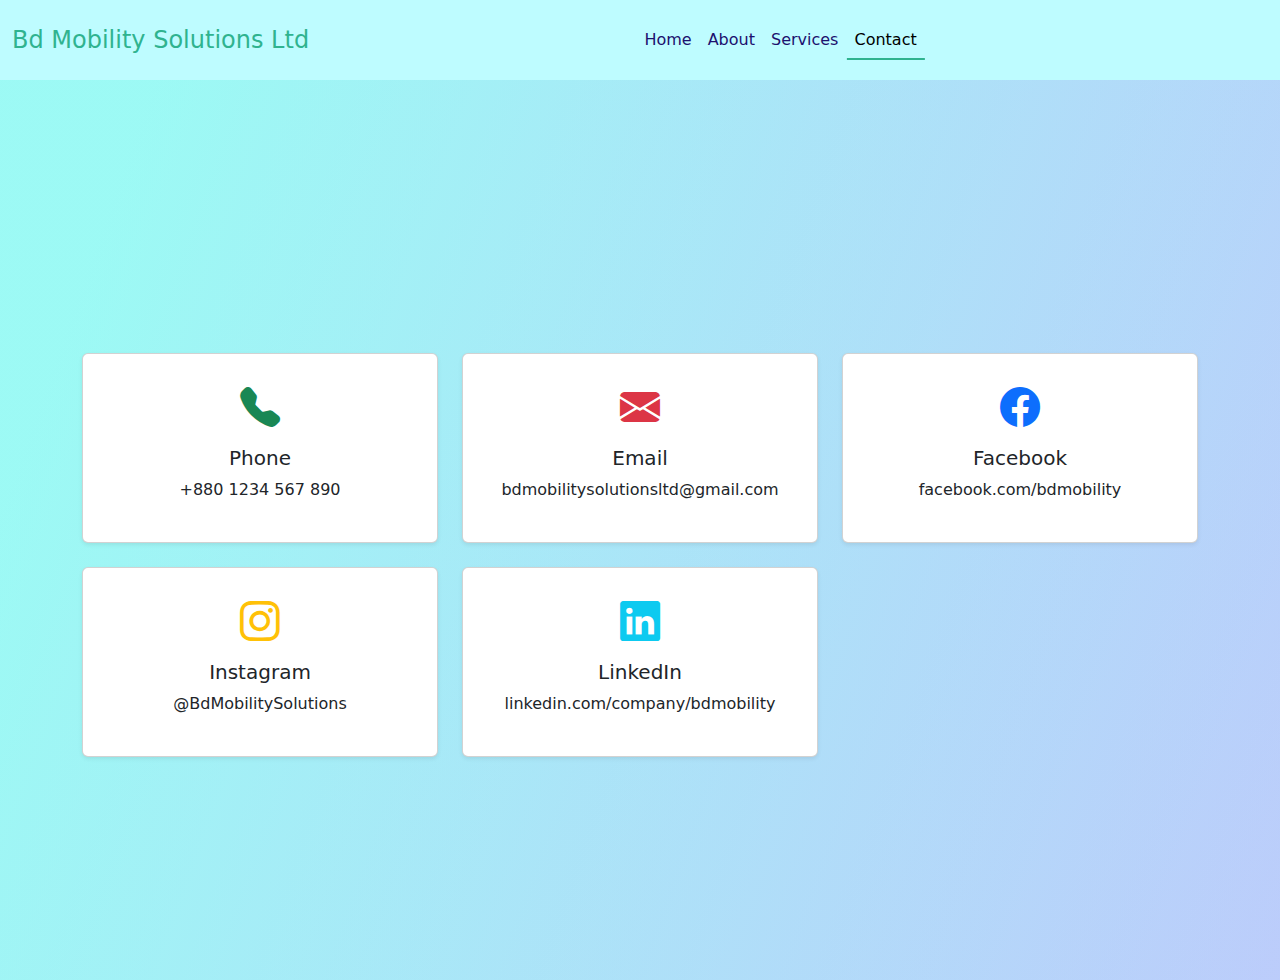
<file: contact.html>
<!doctype html>
<html lang="en">
<head>
  <meta charset="utf-8">
  <meta name="viewport" content="width=device-width, initial-scale=1">
  <title>Contact Us – Bd Mobility Solutions</title>
<meta name="title" content="Contact Bd Mobility Solutions Ltd - Get in Touch">
<meta name="description" content="Reach out to Bd Mobility Solutions Ltd for inquiries, support, or partnership opportunities. We are dedicated to connecting riders across Bangladesh.">
<meta name="keywords" content="Contact Bd Mobility, BD Ride Support, Mobility Solutions Contact, Bangladesh Transport Support">
<link rel="canonical" href="https://bdmobilitysolutionsltd.vercel.app/contact.html">
<meta name="robots" content="index, follow">


  <link rel="icon" type="image/png" href="/favicon_io/android-chrome-512x512.png">
  <link href="https://cdn.jsdelivr.net/npm/bootstrap@5.3.7/dist/css/bootstrap.min.css" rel="stylesheet">
  <link rel="stylesheet" href="custom.css">
  <link rel="stylesheet" href="https://cdn.jsdelivr.net/npm/bootstrap-icons@1.10.5/font/bootstrap-icons.css">
</head>

<body>
  <!-- Navbar -->
  <nav class="navbar navbar-expand-lg fixed-top">
    <div class="container-fluid">
      <a class="navbar-brand me-auto" href="index.html">Bd Mobility Solutions Ltd</a>
      <div class="offcanvas offcanvas-end" id="offcanvasNavbar">
        <div class="offcanvas-header">
          <h5 class="offcanvas-title">Bd Mobility Solutions Ltd</h5>
          <button type="button" class="btn-close" data-bs-dismiss="offcanvas"></button>
        </div>
        <div class="offcanvas-body">
          <ul class="navbar-nav justify-content-center flex-grow-1 pe-3">
            <li class="nav-item"><a class="nav-link" href="index.html">Home</a></li>
            <li class="nav-item"><a class="nav-link" href="about.html">About</a></li>
            <li class="nav-item"><a class="nav-link" href="services.html">Services</a></li>
            <li class="nav-item"><a class="nav-link active" href="#">Contact</a></li>
          </ul>
        </div>
      </div>
     
      <button class="navbar-toggler" type="button" data-bs-toggle="offcanvas" data-bs-target="#offcanvasNavbar">
        <span class="navbar-toggler-icon"></span>
      </button>
    </div>
  </nav>

  <!-- Contact Options Section -->
  <section class="contact-section d-flex align-items-center justify-content-center min-vh-100 px-3">
    <div class="container">
      
      <div class="row g-4">

        <div class="col-sm-6 col-lg-4">
          <div class="card text-center p-4 shadow-sm">
            <i class="bi bi-telephone-fill fs-1 text-success mb-2"></i>
            <h5>Phone</h5>
            <p><a href="tel:+880123456789">+880 1234 567 890</a></p>
          </div>
        </div>

        <div class="col-sm-6 col-lg-4">
          <div class="card text-center p-4 shadow-sm">
            <i class="bi bi-envelope-fill fs-1 text-danger mb-2"></i>
            <h5>Email</h5>
            <p><a href="mailto:bdmobilitysolutionsltd@gmail.com">bdmobilitysolutionsltd@gmail.com</a></p>
          </div>
        </div>

        <div class="col-sm-6 col-lg-4">
          <div class="card text-center p-4 shadow-sm">
            <i class="bi bi-facebook fs-1 text-primary mb-2"></i>
            <h5>Facebook</h5>
            <p><a href="https://www.facebook.com/profile.php?id=61577071407933" target="_blank">facebook.com/bdmobility</a></p>
          </div>
        </div>

        <div class="col-sm-6 col-lg-4">
          <div class="card text-center p-4 shadow-sm">
            <i class="bi bi-instagram fs-1 text-warning mb-2"></i>
            <h5>Instagram</h5>
            <p><a href="https://www.instagram.com/bdmobilitysolutions/" target="_blank">@BdMobilitySolutions</a></p>
          </div>
        </div>

        <div class="col-sm-6 col-lg-4">
          <div class="card text-center p-4 shadow-sm">
            <i class="bi bi-linkedin fs-1 text-info mb-2"></i>
            <h5>LinkedIn</h5>
            <p><a href="https://linkedin.com/company/bdmobility" target="_blank">linkedin.com/company/bdmobility</a></p>
          </div>
        </div>

      </div>
    </div>
  </section>

  <!-- Bootstrap JS -->
  <script src="https://cdn.jsdelivr.net/npm/bootstrap@5.3.7/dist/js/bootstrap.bundle.min.js"></script>
</body>
</html>
</file>
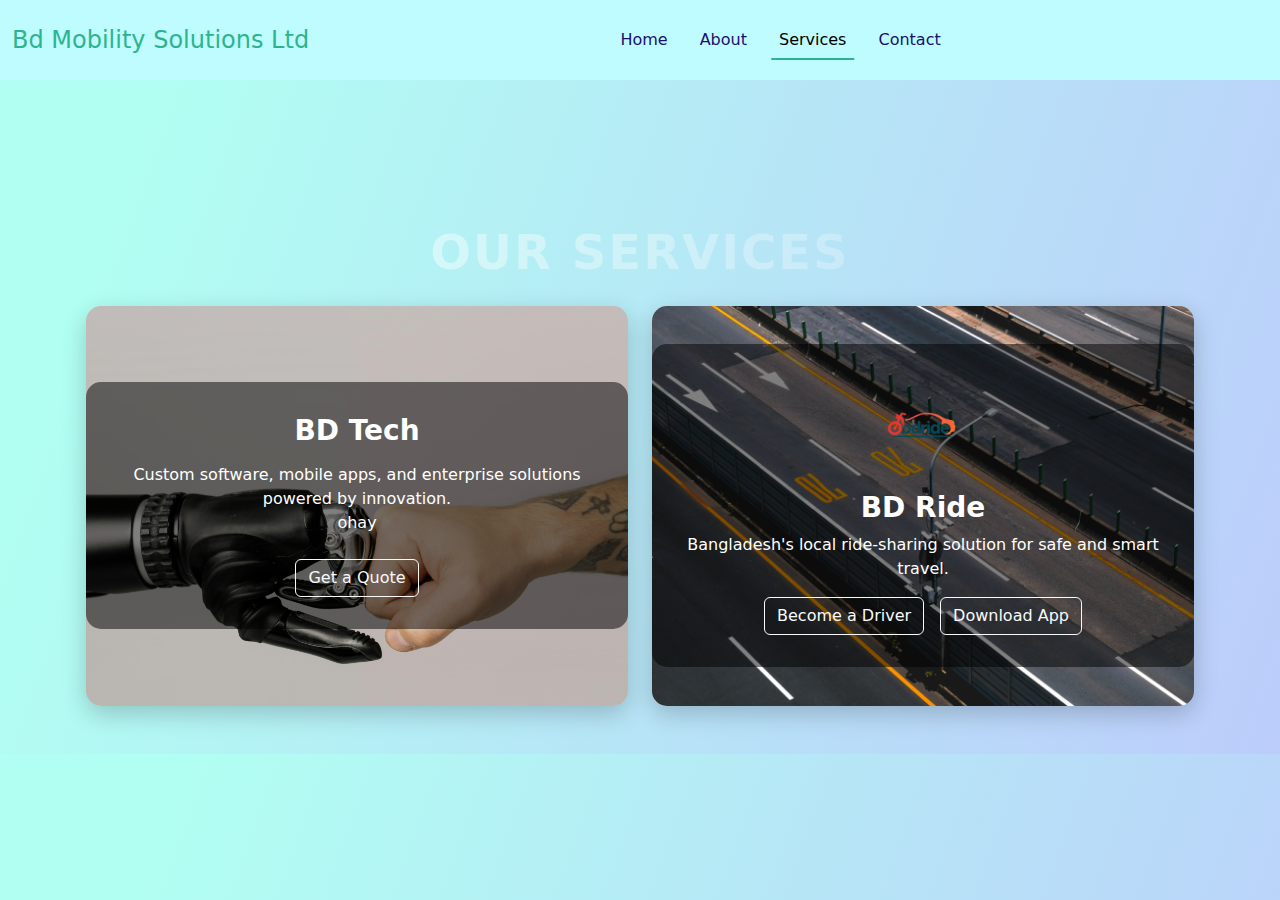
<file: services.html>
<!doctype html>
<html lang="en">
<head>
  <meta charset="utf-8">
  <meta name="viewport" content="width=device-width, initial-scale=1">
  <title>Our Services – Bd Mobility Solutions</title>
  <meta name="title" content="Services by Bd Mobility Solutions Ltd - Ride Connectivity & Safety">
<meta name="description" content="Discover the mobility services offered by Bd Mobility Solutions Ltd including ride-sharing, transport safety solutions, and innovative connectivity across Bangladesh.">
<meta name="keywords" content="Mobility Services Bangladesh, Ride-Sharing BD, Transport Safety Solutions, BD Mobility Services">
<link rel="canonical" href="https://yourdomain.com/services.html">
<meta name="robots" content="index, follow">

  <link rel="icon" type="image/png" href="/favicon_io/android-chrome-512x512.png">
  <link href="https://cdn.jsdelivr.net/npm/bootstrap@5.3.7/dist/css/bootstrap.min.css" rel="stylesheet">
  <link rel="stylesheet" href="custom.css">

</head>

<body>

  <!-- Navbar  -->
   <nav class="navbar navbar-expand-lg fixed-top">
    <div class="container-fluid">
        <a class="navbar-brand me-auto" href="#">Bd Mobility Solutions Ltd</a>
        <div class="offcanvas offcanvas-end" tabindex="-1" id="offcanvasNavbar" aria-labelledby="offcanvasNavbarLabel">
          <div class="offcanvas-header">
            <h5 class="offcanvas-title" id="offcanvasNavbarLabel">Bd Mobility Solutions Ltd</h5>
              <button type="button" class="btn-close" data-bs-dismiss="offcanvas" aria-label="Close"></button>
          </div>
          <div class="offcanvas-body">
            <ul class="navbar-nav justify-content-center flex-grow-1 pe-3">
              <li class="nav-item">
              <a class="nav-link mx-lg-2 " aria-current="page" href="index.html">Home</a>
              </li>
              <li class="nav-item">
              <a class="nav-link mx-lg-2" href="about.html">About</a>
              </li>
              <li class="nav-item">
              <a class="nav-link mx-lg-2 active" href="services.html">Services</a>
              </li>
              
              <li class="nav-item">
              <a class="nav-link mx-lg-2" href="contact.html">Contact</a>
              </li>
            </ul>
          </div>
        </div>
      
      <button class="navbar-toggler" type="button" data-bs-toggle="offcanvas" data-bs-target="#offcanvasNavbar"
        aria-controls="offcanvasNavbar" aria-label="Toggle navigation">
        <span class="navbar-toggler-icon"></span>
      </button>
    </div>
  </nav>

  <!-- Services Section -->
  <div class="container px-3 my-5 pt-5">
  <h2 class="text-center glass-text my-5 mb-4">Our Services</h2>
  <div class="row g-4">

    <!-- BD Tech Card -->
    <div class="col-12 col-md-6">
      <div class="service-card" style="background-image: url('bdtechbg.jpg');">
        <div class="card-overlay">
          <h3 class="fw-bold mb-3">BD Tech</h3>
          <p>Custom software, mobile apps, and enterprise solutions powered by innovation. <br>ohay </p>
          <a href="contact.html" class="btn btn-outline-light mt-2">Get a Quote</a>
        </div>
      </div>
    </div>

    <!-- BD Ride Card -->
    <div class="col-12 col-md-6">
      <div class="service-card" style="background-image: url('bdride_bg.jpg');">
        <div class="card-overlay">
          <img src="bdride_logo.png" alt="BD Ride Logo" class="bdride-logo">
          <h3 class="fw-bold mb-2">BD Ride</h3>
          <p>Bangladesh's local ride-sharing solution for safe and smart travel.</p>
          <div class="d-flex gap-3 justify-content-center flex-wrap mt-3">
            <a href="#" class="btn btn-outline-light">Become a Driver</a>
            <a href="#" class="btn btn-outline-light">Download App</a>
          </div>
        </div>
      </div>
    </div>

  </div>
</div>


  <!-- Bootstrap JS -->
  <script src="https://cdn.jsdelivr.net/npm/bootstrap@5.3.7/dist/js/bootstrap.bundle.min.js"></script>

</body>
</html>
</file>
<file: custom.css>
body{
   background: linear-gradient( 109.6deg,  rgba(177, 255, 242) 11.2%, rgba(188,204,251,1) 100.6% );
   /*display: flex;*/
   padding-top: 80px;
 }
 .white_bg{
    background: url("v2.png") no-repeat center center;
  background-size: cover;
  box-shadow: 0px 0px 10px 10px rgba(75, 228, 255, 1);
  font: italic small-caps bold 16px/2 cursive;
  min-height: 600px;
  padding: 3rem;
  margin: 0 1.5rem;
  border-radius: 0.5rem;
  display: flex;
  align-items: center;
  justify-content: center;
 }

.image-text-overlay {
  top: 50%;
  left: 50%;
  transform: translate(-50%, -50%);
  text-shadow: 2px 2px 10px rgba(0,0,0,0.7);
  white-space: nowrap;
  z-index: 2;
}
.left-content-box {
  background: transparent; /* blend with your hero section */
  border-radius: 0.5rem;
  box-shadow: none;
  padding: 0;               /* remove padding */
  margin: 0;                /* optional */
  border: none; 
  min-height: 600px;
  display: flex;
  flex-direction: column;
  justify-content: center;
  align-items: center;
}


.typed-title {
  font-size: 2rem;
  font-weight: 700;
  font-style: italic;
  font-variant: small-caps;
  font-family: 'Segoe UI', sans-serif; /* or a clean modern font */
  text-align: center;
  text-shadow: 1px 1px 6px rgba(0, 0, 0, 0.2);
  line-height: 1.5;
  max-width: 500px;
  margin: 0 auto;
  min-height: 100px;
  word-wrap: break-word;
}


@keyframes fadeIn {
  from {
    opacity: 0;
    transform: translateY(20px);
  }
  to {
    opacity: 1;
    transform: translateY(0);
  }
}

.fade-in {
  opacity: 0;
  animation: fadeIn 1s ease-out forwards;
}

/* Delay helpers if you want staggered timing */
.fade-in.delay-1 {
  animation-delay: 0.5s;
}
.fade-in.delay-2 {
  animation-delay: 1s;
}



 .navbar{
    background-color: #befcff;
    height: 80px;
    align-items: center;
   /*margin: 20px;
    border-radius: 16px;*/
 }
@media (max-width: 576px) {
  .navbar-brand img:first-child {
    max-height: 60px;
  }
  .navbar-brand img:last-child {
    max-height: 35px;
  }
}
 .navbar-brand{
    font-weight: 500;
    color: #2fb38f !important;
    font-size: 24px;
    transition: 0.3s color ease;
 }
 .login-button{
    background-color: #2fb38f;
    color: #fff;
    font-size: 14px;
    padding: 8px 20px;
    border-radius: 50px ;
    text-decoration: none;
    transition: 0.3s background-color;
 }

.login-button:hover{

  background-color: #035e46;
 }
 .navbar-toggler{
    border:none;
    font-size: 1.25 rem;
 }
 .navbar-toggler:focus, .btn-close:focus {
    box-shadow :none;
    outline: none;
 }
 .nav-link{
  color:#1c106e;
  font-weight: 500;
  position: relative;
 }
 
 .nav-link:hover,.nav-link.active{
  color: #000;
 }
 @media (min-width: 991px){}
 .nav-link::before{
  content: "";
  position: absolute;
  bottom: 0;
  left: 50%;
  transform: translateX(-50%);
  width:0;
  height: 2px;
  background-color: #2fb38f;
  visibility: hidden;
  transition: 0.3s ease-in-out;
 }
 .nav-link:hover::before, .nav-link.active::before {
    width: 100%;
    visibility: visible;
 }
 .hero-section{
    background: url(v2.png) no-repeat center;
    background-size: cover;
    width: 100%;
    height: 100vh;
 }
 .contact-section {
  background: linear-gradient(109.6deg, rgba(75, 228, 255, 0.2) 11.2%, rgba(188, 204, 251, 0.2) 100.6%);
  padding-top: 100px;
  padding-bottom: 50px;
}

.card a {
  text-decoration: none;
  color: inherit;
}
.card a:hover {
  color: #2fb38f;
  text-decoration: underline;
}
.card {
  transition: transform 0.3s ease, box-shadow 0.3s ease;
}

.card:hover {
  transform: scale(1.05);
  box-shadow: 0 12px 24px rgba(0, 0, 0, 0.15);
  z-index: 2;
}
.glass-text {
  font-size: 3rem;
  font-weight: 800;
  background: linear-gradient(to right, rgba(255, 255, 255, 0.6), rgba(255, 255, 255, 0.1));
  background-clip: text;
  -webkit-background-clip: text;
  -webkit-text-fill-color: transparent;
  text-transform: uppercase;
  letter-spacing: 2px;
  text-align: center;
}
/* Desktop (default) styles */
.service-card {
  background-size: cover;
  background-position: center;
  border-radius: 15px;
  min-height: 400px;
  color: white;
  position: relative;
  overflow: hidden;
  display: flex;
  align-items: center;
  justify-content: center;
  text-align: center;
  box-shadow: 0 8px 24px rgba(0, 0, 0, 0.2);
  transition: transform 0.3s ease;
}

.service-card:hover {
  transform: scale(1.02);
}

.card-overlay {
  background: rgba(0, 0, 0, 0.5);
  padding: 2rem;
  border-radius: 15px;
}

.bdride-logo {
  max-width: 100px;
  margin-bottom: 15px;
}

/* Mobile-specific overrides */
@media (max-width: 768px) {
  .service-card {
    min-height: auto;
    padding: 2rem 1rem;
    border: none;
  }

  .card-overlay {
    padding: 1rem;
  }

  .bdride-logo {
    max-width: 60px;
  }
  .director-card img {
  object-fit: cover;
  border: 4px solid #2fb38f;
  transition: transform 0.3s;
}
.director-card:hover img {
  transform: scale(1.05);
}
.director-card .card-title {
  margin-top: 0.5rem;
}




/* Optional: scroll styling */


}
.director-card {
  height: 100px; /* or any height you prefer */
  display: flex;
  flex-direction: column;
  justify-content: space-between;
}
.bio-scroll {
  max-height: 100px;
  overflow-y: auto;
  font-size: 0.9rem;
  padding: 0 0.5rem;
  text-align: center;
  width: 100%;
  scrollbar-width: none;        /* Firefox */
  -ms-overflow-style: none;     /* IE & Edge */
}
.bio-scroll::-webkit-scrollbar {
  width: 6px;
  display: none; /* Chrome, Safari, Opera */
}
.bio-scroll::-webkit-scrollbar-thumb {
  background-color: rgba(0, 0, 0, 0.2);
  border-radius: 3px;
}
.bio-scroll::-webkit-scrollbar-track {
  background: transparent;
}
</file>
